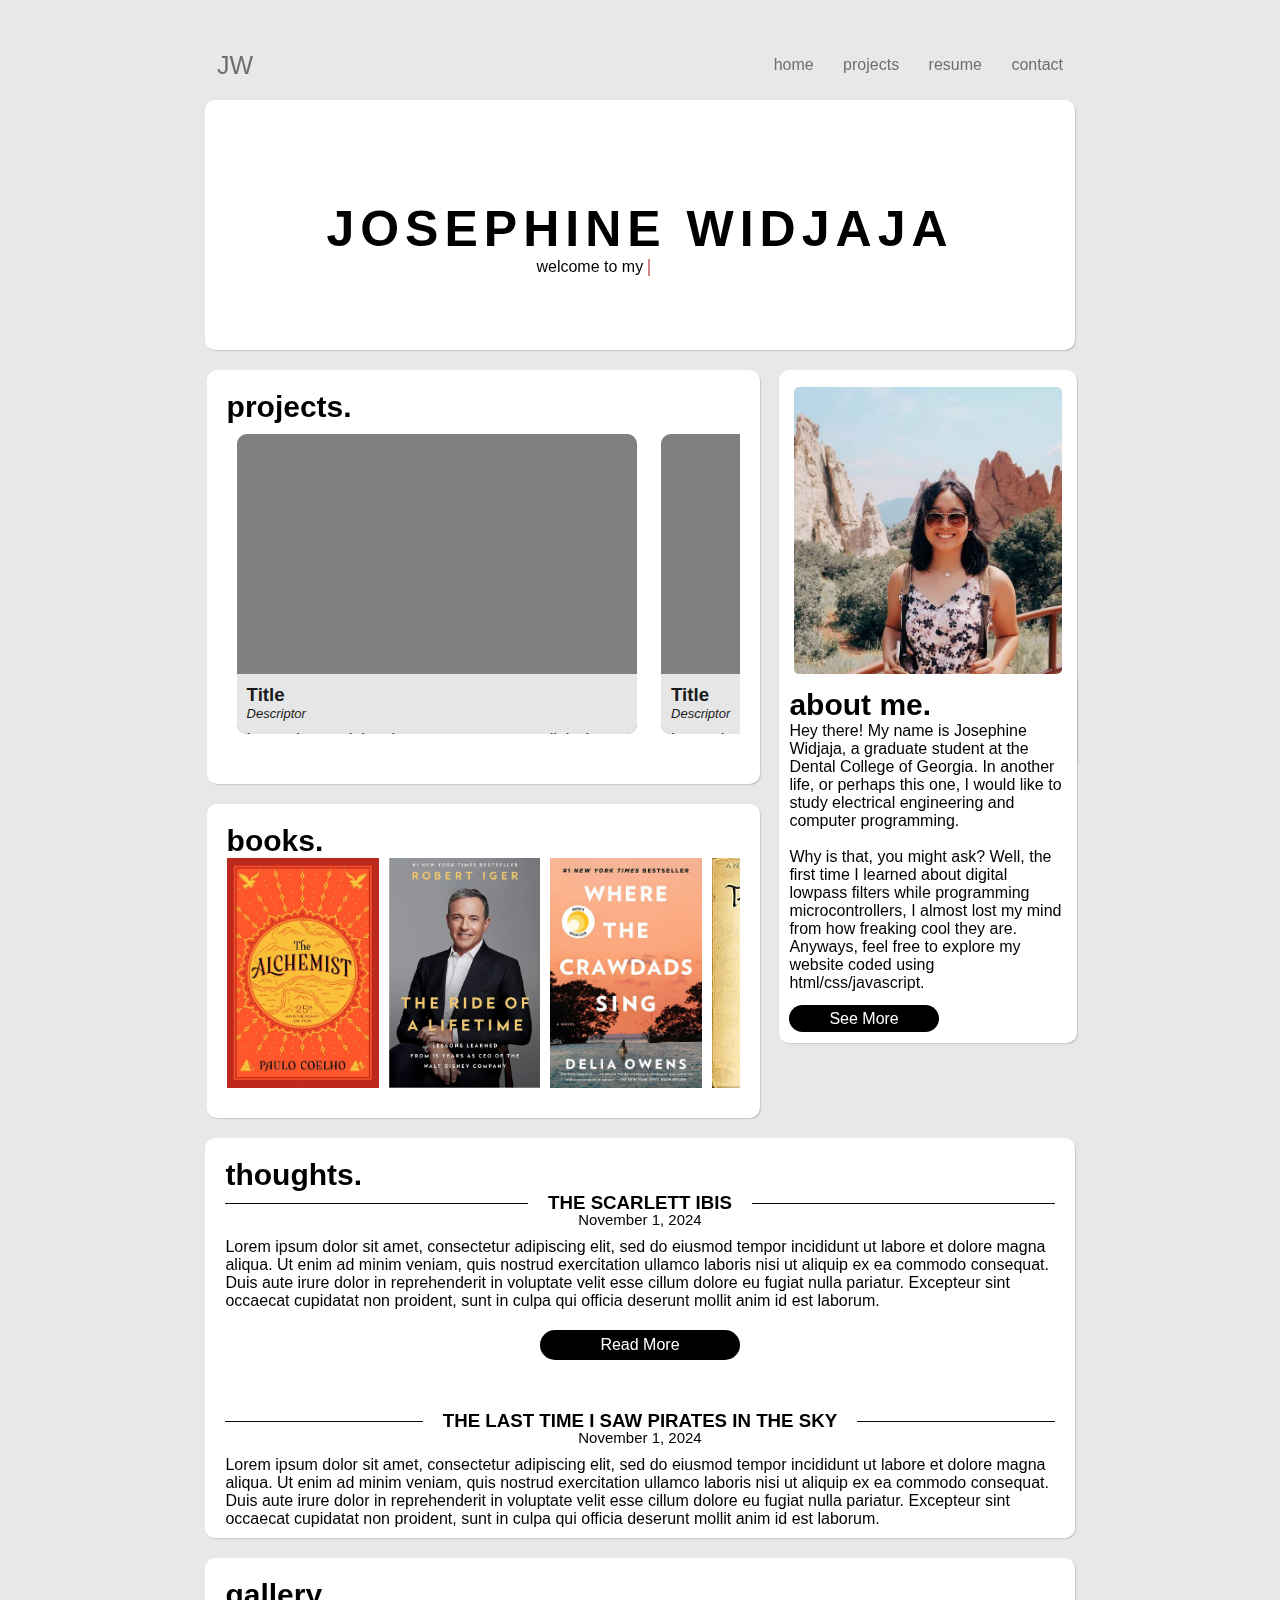
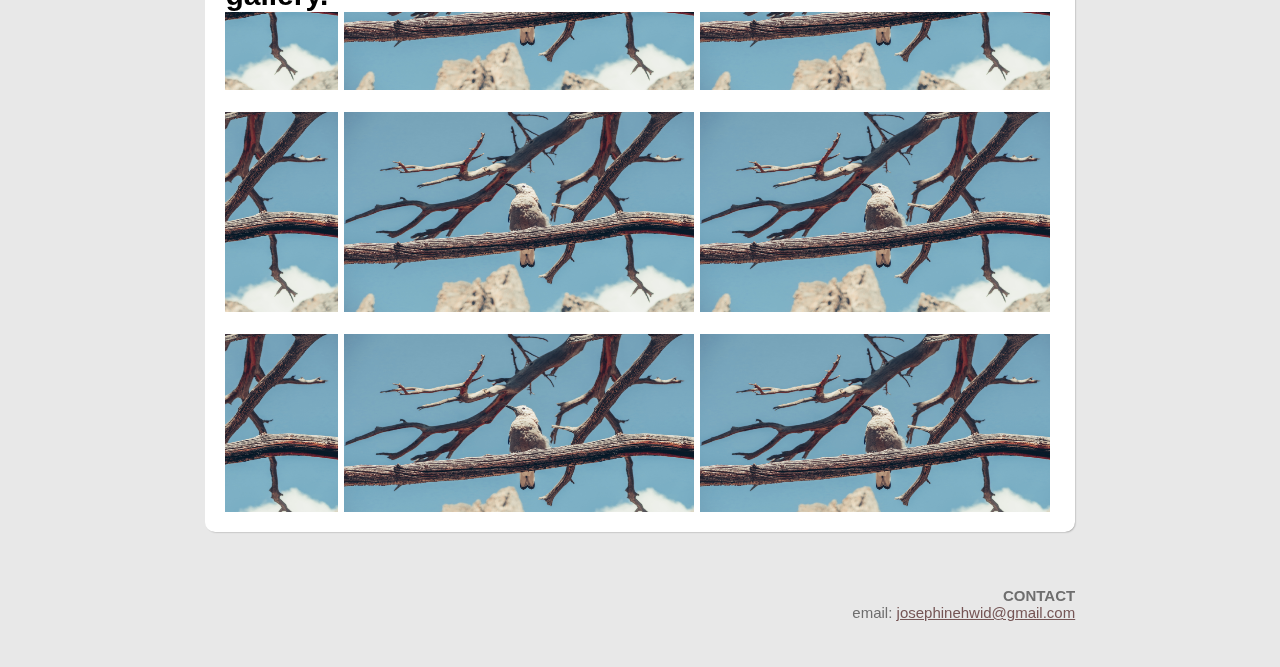
<file: index.html>
<!DOCTYPE html>
  <html lang="en">
  <head>
    <meta charset="utf-8" />
    <meta http-equiv="X-UA-Compatible" content="IE=edge">
    <title>Josephine Widjaja || Home</title>
    <meta name="viewport" content="width=device-width, initial-scale=1">
    <link rel="stylesheet" href="jwidjaja.css">
    <link href="https://fonts.cdnfonts.com/css/franklin-gothic?styles=17611,17609,17610,17612,17613" rel="stylesheet">  
    <script defer src="jwidjaja.js"></script>
  </head>

    <!--START OF WRAPPER-->
    <div id="wrapper">
    <!--START OF HEADER-->
    <header>
      <!--START OF LOGO-->
      <div class="logo">
        <a href="index.html">JW</a>
      </div>
      <!--END OF LOGO-->
      <nav class="nav_links">
        <div class="hamburger"></div>
        <ul class="menu">
          <li class="nav_item"><a href="index.html">home</a></li>
          <li class="nav_item"><a href="index.html">projects</a></li>
          <li class="nav_item"><a href="resume.html">resume</a></li>
          <li class="nav_item"><a href="index.html">contact</a></li>
        
        </ul>
      </nav>
      
    </header>
    <div class="header_border"></div>
    <!--END OF HEADER-->
    <!--START OF HOME-->
    <div class="home_wrapper">
      
    <!--START OF HOME TITLE-->
    <div class="home_titlecont">
      <div class="home_title">
        <h1>JOSEPHINE WIDJAJA</h1>
        <div class="break"></div>
        <div class="home_sheader">
          <div class= "static_txt">welcome to my  </div>
          <ul class="dynamic_txt">
            <li><span>BLOG</span></li>
            <li><span>PROJECTS</span></li>
            <li><span>WEBSITE</span></li>
            <li><span>THOUGHTS</span></li>
          </ul>
        </div>
      </div>
    </div>
    <!--END OF HOME TITLE-->
    <!--START OF HOME_FLEX1-->
    <div class="home_flex1">
      <!--START OF HOME_FLEX1: LEFT COLUMN-->
      <div class="home_lcolumn">
        <div class="home_lblock1">
          <h2>projects.</h2>

          <div class="home_articles">
            <div class="home_article">
              <div class="project_tab">
                <div class="project_blurb">
                  <div class="project_title"><h3>Title</h3></div>
                  <div class="project_desc">Descriptor</div>
                  <div class="project_para">Lorem ipsum dolor sit amet, consectetur adipiscing elit, sed do eiusmod tempor incididunt ut labore et dolore magna aliqua. Ut enim ad minim veniam, quis nostrud exercitation ullamco laboris nisi ut aliquip ex ea commodo consequat. Duis aute irure dolor in reprehenderit in voluptate velit esse cillum dolore eu fugiat nulla pariatur. Excepteur sint occaecat cupidatat non proident, sunt in culpa qui officia deserunt mollit anim id est laboru
                  </div>
                  <div class="project_link"><a href="index.html">Coming Soon</a></div>
                </div>
              </div>
            </div>
            <div class="home_article">
              <div class="project_tab">
                <div class="project_blurb">
                  <div class="project_title"><h3>Title</h3></div>
                  <div class="project_desc">Descriptor</div>
                  <div class="project_para">Lorem ipsum dolor sit amet, consectetur adipiscing elit, sed do eiusmod tempor incididunt ut labore et dolore magna aliqua. Ut enim ad minim veniam, quis nostrud exercitation ullamco laboris nisi ut aliquip ex ea commodo consequat. Duis aute irure dolor in reprehenderit in voluptate velit esse cillum dolore eu fugiat nulla pariatur. Excepteur sint occaecat cupidatat non proident, sunt in culpa qui officia deserunt mollit anim id est laboru
                  </div>
                  <div class="project_link"><a href="index.html">Coming Soon</a></div>
                </div>
              </div>
            </div>
            <div class="home_article">
              <div class="project_tab">
                <div class="project_blurb">
                  <div class="project_title"><h3>Title</h3></div>
                  <div class="project_desc">Descriptor</div>
                  <div class="project_para">Lorem ipsum dolor sit amet, consectetur adipiscing elit, sed do eiusmod tempor incididunt ut labore et dolore magna aliqua. Ut enim ad minim veniam, quis nostrud exercitation ullamco laboris nisi ut aliquip ex ea commodo consequat. Duis aute irure dolor in reprehenderit in voluptate velit esse cillum dolore eu fugiat nulla pariatur. Excepteur sint occaecat cupidatat non proident, sunt in culpa qui officia deserunt mollit anim id est laboru
                  </div>
                  <div class="project_link"><a href="index.html">Coming Soon</a></div>
                </div>
              </div>
            </div>
          </div>
        </div>
        <div class="home_lblock1">
          <h2>books.</h2>
          <div class="hbook_gallery">
            <img class="book_img" src="images/books/thealchemist.jpg" alt="The Alchemist by Paolo Coelho">
            <img class="book_img" src="images/books/iger_robert.png" alt="The Ride of a Lifetime by Robert Iger">
            <img class="book_img" src="images/books/owens_delia.jpg" alt="Where the Crawdads Sing by Delia Owens">
            <img class="book_img" src="images/books/saintexupery_antoine.JPG" alt="The Little Prince by Antoine De Saint-Exupery">
            <img class="book_img" src="images/books/theupsideofstress.jpg" alt="The Upside of Stress by Kelly McGonagal">
            <img class="book_img" src="images/books/annakarenina.jpg" alt="Anna Karenina by Leo Tolstoy">
            <img class="book_img" src="images/books/12rulesforlife.jpg" alt="Twelve Rules for Life by Jordan Peterson">
            <img class="book_img" src="images/books/whenbreathbecomesair.jpg" alt="When Breat Becomes Air by Paul Kalanithi">
          </div>
          
         
          
        </div>
      </div>
      <!--END OF HOME_FLEX1: LEFT COLUMN-->
      <!--START OF HOME_FLEX1: RIGHT COLUMN-->
      <div class="home_rcolumn">
        <div class="home_prof">
          <img src="images/profileimg1.jpg">
          <div class="home_profcont">
            <h2>about me.</h2>
            <p> Hey there! My name is Josephine Widjaja, a graduate student at the Dental College of Georgia. In another life, or perhaps this one, I would like to study electrical engineering and computer programming. <br><br>Why is that, you might ask? Well, the first time I learned about digital lowpass filters while programming microcontrollers, I almost lost my mind from how freaking cool they are. Anyways, feel free to explore my website coded using html/css/javascript. 
            </p>
            <br>
            <div class="abutton"><a href="index.html">See More</a></div>
          </div>
        </div>
      </div>
      <!--END OF HOME_FLEX1: RIGHT COLUMN-->
    </div>
    <!--END OF HOME_FLEX1-->
    <div class="home_thoughts">
      <h2>thoughts.</h2>
      <div class="thought_page">
        <!--Thought 1-->
        <div class="thought_header1">
          <div class="thought_line"></div>
          <div class="thought_title">
            <h3>THE SCARLETT IBIS</h3>
          </div>
          <div class="thought_line"></div>
        </div>
        <div class="thought_date">
          <p>November 1, 2024</p>
        </div>
        <div class="thought_paragraph">
          <p>Lorem ipsum dolor sit amet, consectetur adipiscing elit, sed do eiusmod tempor incididunt ut labore et dolore magna aliqua. Ut enim ad minim veniam, quis nostrud exercitation ullamco laboris nisi ut aliquip ex ea commodo consequat. Duis aute irure dolor in reprehenderit in voluptate velit esse cillum dolore eu fugiat nulla pariatur. Excepteur sint occaecat cupidatat non proident, sunt in culpa qui officia deserunt mollit anim id est laborum.
          </p>
        </div>
        <div class="thought_button">
          <p>Read More</p>
        </div>
        <!--Thought 2-->
        <div class="thought_header">
          <div class="thought_line"></div>
          <div class="thought_title">
            <h3>THE LAST TIME I SAW PIRATES IN THE SKY</h3>
          </div>
          <div class="thought_line"></div>
        </div>
        <div class="thought_date">
          <p>November 1, 2024</p>
        </div>
        <div class="thought_paragraph">
          <p>Lorem ipsum dolor sit amet, consectetur adipiscing elit, sed do eiusmod tempor incididunt ut labore et dolore magna aliqua. Ut enim ad minim veniam, quis nostrud exercitation ullamco laboris nisi ut aliquip ex ea commodo consequat. Duis aute irure dolor in reprehenderit in voluptate velit esse cillum dolore eu fugiat nulla pariatur. Excepteur sint occaecat cupidatat non proident, sunt in culpa qui officia deserunt mollit anim id est laborum.
          </p>
        </div>
        <div class="thought_button">
          <p>Read More</p>
        </div>
        <!--Thought 3-->
        <div class="thought_header">
          <div class="thought_line"></div>
          <div class="thought_title">
            <h3>SOME OTHER THOUGHTS</h3>
          </div>
          <div class="thought_line"></div>
        </div>
        <div class="thought_date">
          <p>November 1, 2024</p>
        </div>
        <div class="thought_paragraph">
          <p>Lorem ipsum dolor sit amet, consectetur adipiscing elit, sed do eiusmod tempor incididunt ut labore et dolore magna aliqua. Ut enim ad minim veniam, quis nostrud exercitation ullamco laboris nisi ut aliquip ex ea commodo consequat. Duis aute irure dolor in reprehenderit in voluptate velit esse cillum dolore eu fugiat nulla pariatur. Excepteur sint occaecat cupidatat non proident, sunt in culpa qui officia deserunt mollit anim id est laborum.
          </p>
        </div>
        <div class="thought_button">
          <p>Read More</p>
        </div>
        <!--End Thought 3-->
      </div>
    </div>
    <div class="gallery">
      <h2>gallery.</h2>
      <div class="gallery_container">      
        <div class="gallery_container2">
         <!--<img class="gallery_image1" src="images/gallery/IMG_8561.JPG"> 
          <img class="gallery_image2" src="images/gallery/IMG_8561.JPG"> 
          <img class="gallery_image3" src="images/gallery/IMG_8561.jpg"> 
          <img  class="gallery_image4" src="images/gallery/IMG_8561.JPG"> 
          <img class="gallery_image5" src="images/gallery/IMG_8561.JPG"> 
          <img class="gallery_image6" src="images/gallery/IMG_8561.JPG">--> 
          <img class="gallery_image6" src="images/gallery/IMG_8561.JPG">
          <img class="gallery_image6" src="images/gallery/IMG_8561.JPG">
          <img class="gallery_image6" src="images/gallery/IMG_8561.JPG">
          <img class="gallery_image6" src="images/gallery/IMG_8561.JPG">
          <img class="gallery_image6" src="images/gallery/IMG_8561.JPG">
          <img class="gallery_image6" src="images/gallery/IMG_8561.JPG">
          <img class="gallery_image6" src="images/gallery/IMG_8561.JPG">
          <img class="gallery_image6" src="images/gallery/IMG_8561.JPG">
          <img class="gallery_image6" src="images/gallery/IMG_8561.JPG">
          <img class="gallery_image6" src="images/gallery/IMG_8561.JPG">
          <img class="gallery_image6" src="images/gallery/IMG_8561.JPG">
          <img class="gallery_image6" src="images/gallery/IMG_8561.JPG">
          <img class="gallery_image6" src="images/gallery/IMG_8561.JPG">
          <img class="gallery_image6" src="images/gallery/IMG_8561.JPG">
          <img class="gallery_image6" src="images/gallery/IMG_8561.JPG">
          <img class="gallery_image6" src="images/gallery/IMG_8561.JPG">
          <img class="gallery_image6" src="images/gallery/IMG_8561.JPG">
          <img class="gallery_image6" src="images/gallery/IMG_8561.JPG">
          <img class="gallery_image6" src="images/gallery/IMG_8561.JPG">
          <img class="gallery_image6" src="images/gallery/IMG_8561.JPG">
          <img class="gallery_image6" src="images/gallery/IMG_8561.JPG">
          <img class="gallery_image6" src="images/gallery/IMG_8561.JPG">
          <img class="gallery_image6" src="images/gallery/IMG_8561.JPG">
          <img class="gallery_image6" src="images/gallery/IMG_8561.JPG">
          <img class="gallery_image6" src="images/gallery/IMG_8561.JPG">
          <img class="gallery_image6" src="images/gallery/IMG_8561.JPG">
          <img class="gallery_image6" src="images/gallery/IMG_8561.JPG">
          <img class="gallery_image6" src="images/gallery/IMG_8561.JPG">
          <img class="gallery_image6" src="images/gallery/IMG_8561.JPG">
          <img class="gallery_image6" src="images/gallery/IMG_8561.JPG">
          <img class="gallery_image6" src="images/gallery/IMG_8561.JPG">
          <img class="gallery_image6" src="images/gallery/IMG_8561.JPG">
          <img class="gallery_image6" src="images/gallery/IMG_8561.JPG">
          <img class="gallery_image6" src="images/gallery/IMG_8561.JPG">
          <img class="gallery_image6" src="images/gallery/IMG_8561.JPG">
          <img class="gallery_image6" src="images/gallery/IMG_8561.JPG">
          <img class="gallery_image6" src="images/gallery/IMG_8561.JPG">
          <img class="gallery_image6" src="images/gallery/IMG_8561.JPG">
          <img class="gallery_image6" src="images/gallery/IMG_8561.JPG">
          <img class="gallery_image6" src="images/gallery/IMG_8561.JPG">
          <img class="gallery_image6" src="images/gallery/IMG_8561.JPG">
          <img class="gallery_image6" src="images/gallery/IMG_8561.JPG">
          <img class="gallery_image6" src="images/gallery/IMG_8561.JPG">
          <img class="gallery_image6" src="images/gallery/IMG_8561.JPG">
          <img class="gallery_image6" src="images/gallery/IMG_8561.JPG">
          <img class="gallery_image6" src="images/gallery/IMG_8561.JPG">
          <img class="gallery_image6" src="images/gallery/IMG_8561.JPG">
          <img class="gallery_image6" src="images/gallery/IMG_8561.JPG">
          <img class="gallery_image6" src="images/gallery/IMG_8561.JPG">
          <img class="gallery_image6" src="images/gallery/IMG_8561.JPG">
          <img class="gallery_image6" src="images/gallery/IMG_8561.JPG">
          <img class="gallery_image6" src="images/gallery/IMG_8561.JPG">
          <img class="gallery_image6" src="images/gallery/IMG_8561.JPG">
          <img class="gallery_image6" src="images/gallery/IMG_8561.JPG">
          <img class="gallery_image6" src="images/gallery/IMG_8561.JPG">
          <img class="gallery_image6" src="images/gallery/IMG_8561.JPG">
          <img class="gallery_image6" src="images/gallery/IMG_8561.JPG">
          <img class="gallery_image6" src="images/gallery/IMG_8561.JPG">
          <img class="gallery_image6" src="images/gallery/IMG_8561.JPG">
          <img class="gallery_image6" src="images/gallery/IMG_8561.JPG">
          <img class="gallery_image6" src="images/gallery/IMG_8561.JPG">
          <img class="gallery_image6" src="images/gallery/IMG_8561.JPG">
          <img class="gallery_image6" src="images/gallery/IMG_8561.JPG">

        </div>        
      </div>      
    </div>
    </div>
    <!--END OF HOME WRAPPER-->
    </div>
    <!--END OF WRAPPER-->
  </body>
  <footer>
   <strong>CONTACT</strong> 
    <br>
    email: <a href="mailTo:josephinehwid@gmail.com">josephinehwid@gmail.com</a>
  </footer>
</html>
</file>
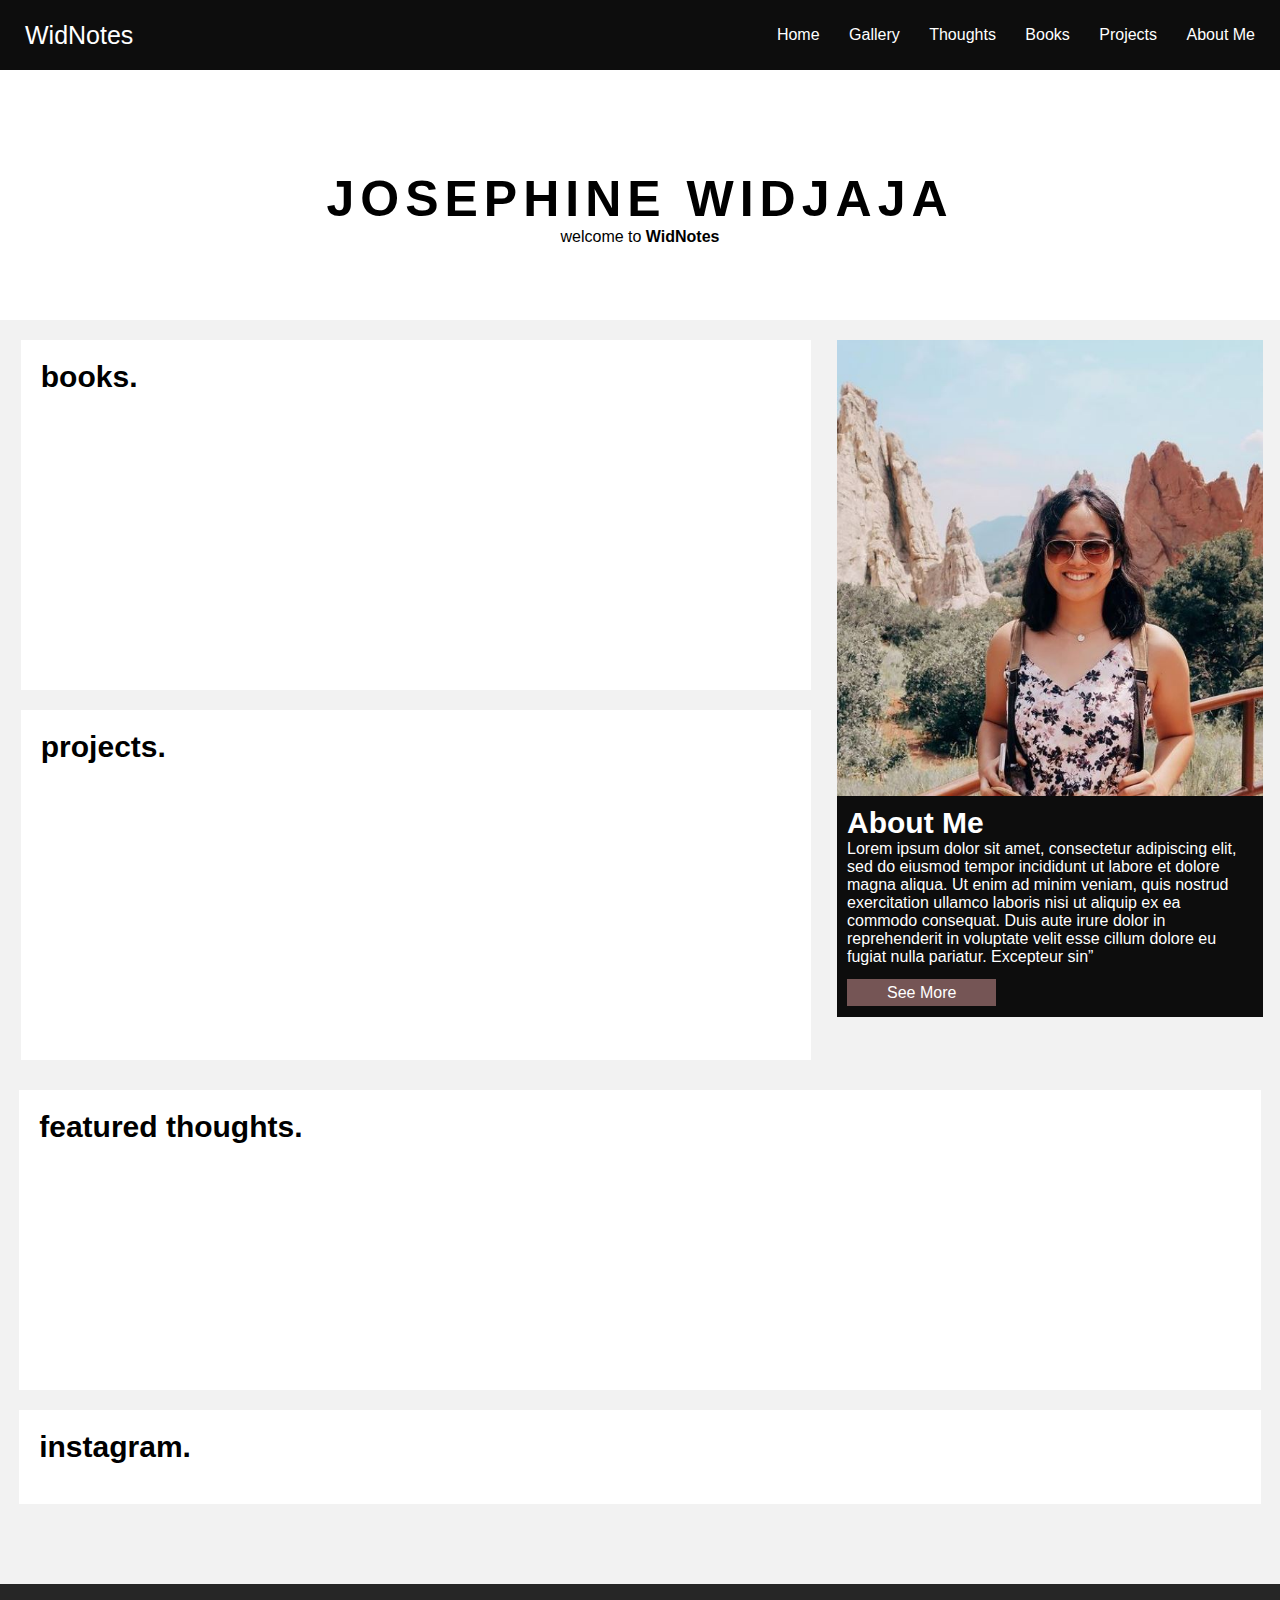
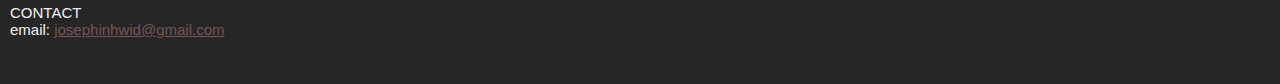
<file: home.html>
<!DOCTYPE html>
  <html lang="en">
  <head>
    <meta charset="utf-8" />
    <meta http-equiv="X-UA-Compatible" content="IE=edge">
    <title>WidNotes || Home</title>
    <meta name="viewport" content="width=device-width, initial-scale=1">
    <link rel="stylesheet" href="widnotes.css">
    <link href="https://fonts.cdnfonts.com/css/franklin-gothic?styles=17611,17609,17610,17612,17613" rel="stylesheet">  
  </head>

  <body> 
    <!--START OF WRAPPER-->
    <div id="wrapper">
    <!--START OF HEADER-->
    <header>
      <!--START OF LOGO-->
      <div class="logo">
        <a href="home.html">WidNotes</a>
      </div>
      <!--END OF LOGO-->
      <nav class="nav_links">
        <div class="hamburger"></div>
        <ul class="menu">
          <li class="nav_item"><a href="home.html">Home</a></li>
          <li class="nav_item"><a href="home.html">Gallery</a></li>
          <li class="nav_item"><a href="home.html">Thoughts</a></li>
          <li class="nav_item"><a href="home.html">Books</a></li>
          <li class="nav_item"><a href="home.html">Projects</a></li>
          <li class="nav_item"><a href="home.html">About Me</a></li>
        </ul>
      </nav>
    </header>
    <!--END OF HEADER-->
    <!--START OF HOME-->
    <div class="home_wrapper">
    <!--START OF HOME TITLE-->
    <div class="home_titlecont">
      <div class="home_title">
        <h1>JOSEPHINE WIDJAJA</h1>
        <div class="break"></div>
        <div class="home_sheader">welcome to <strong>WidNotes</strong></div>
      </div>
    </div>
    <!--END OF HOME TITLE-->
    <!--START OF HOME_FLEX1-->
    <div class="home_flex1">
      <!--START OF HOME_FLEX1: LEFT COLUMN-->
      <div class="home_lcolumn">
        <div class="home_lblock1">
          <h2>books.</h2>
        </div>
        <div class="home_lblock1">
          <h2>projects.</h2>
        </div>
      </div>
      <!--END OF HOME_FLEX1: LEFT COLUMN-->
      <!--START OF HOME_FLEX1: RIGHT COLUMN-->
      <div class="home_rcolumn">
        <div class="home_prof">
          <img src="images/profileimg1.jpg">
          <div class="home_profcont">
            <h2>About Me</h2>
            <p>Lorem ipsum dolor sit amet, consectetur adipiscing elit, sed do eiusmod tempor incididunt ut labore et dolore magna aliqua. Ut enim ad minim veniam, quis nostrud exercitation ullamco laboris nisi ut aliquip ex ea commodo consequat. Duis aute irure dolor in reprehenderit in voluptate velit esse cillum dolore eu fugiat nulla pariatur. Excepteur sin”
            </p>
            <br>
            <div class="abutton"><a href="home.html">See More</a></div>
          </div>
        </div>
      </div>
      <!--END OF HOME_FLEX1: RIGHT COLUMN-->
    </div>
    <!--END OF HOME_FLEX1-->
    <div class="home_thoughts">
      <h2>featured thoughts.</h2>
    </div>
    <div class="instagram">
      <h2>instagram.</h2>
      <div class="ig_widget">
        <script src="https://static.elfsight.com/platform/platform.js" data-use-service-core defer></script>
        <div class="elfsight-app-cc349825-fa77-4113-a873-b9c50d236444"></div>
      </div>
    </div>
    </div>
    <!--END OF HOME WRAPPER-->
    </div>
    <!--END OF WRAPPER-->
  </body>
  <footer>
    CONTACT
    <br>
    email: <a href="mailTo:josephinehwid@gmail.com">josephinhwid@gmail.com</a>
  </footer>
</html>
</file>
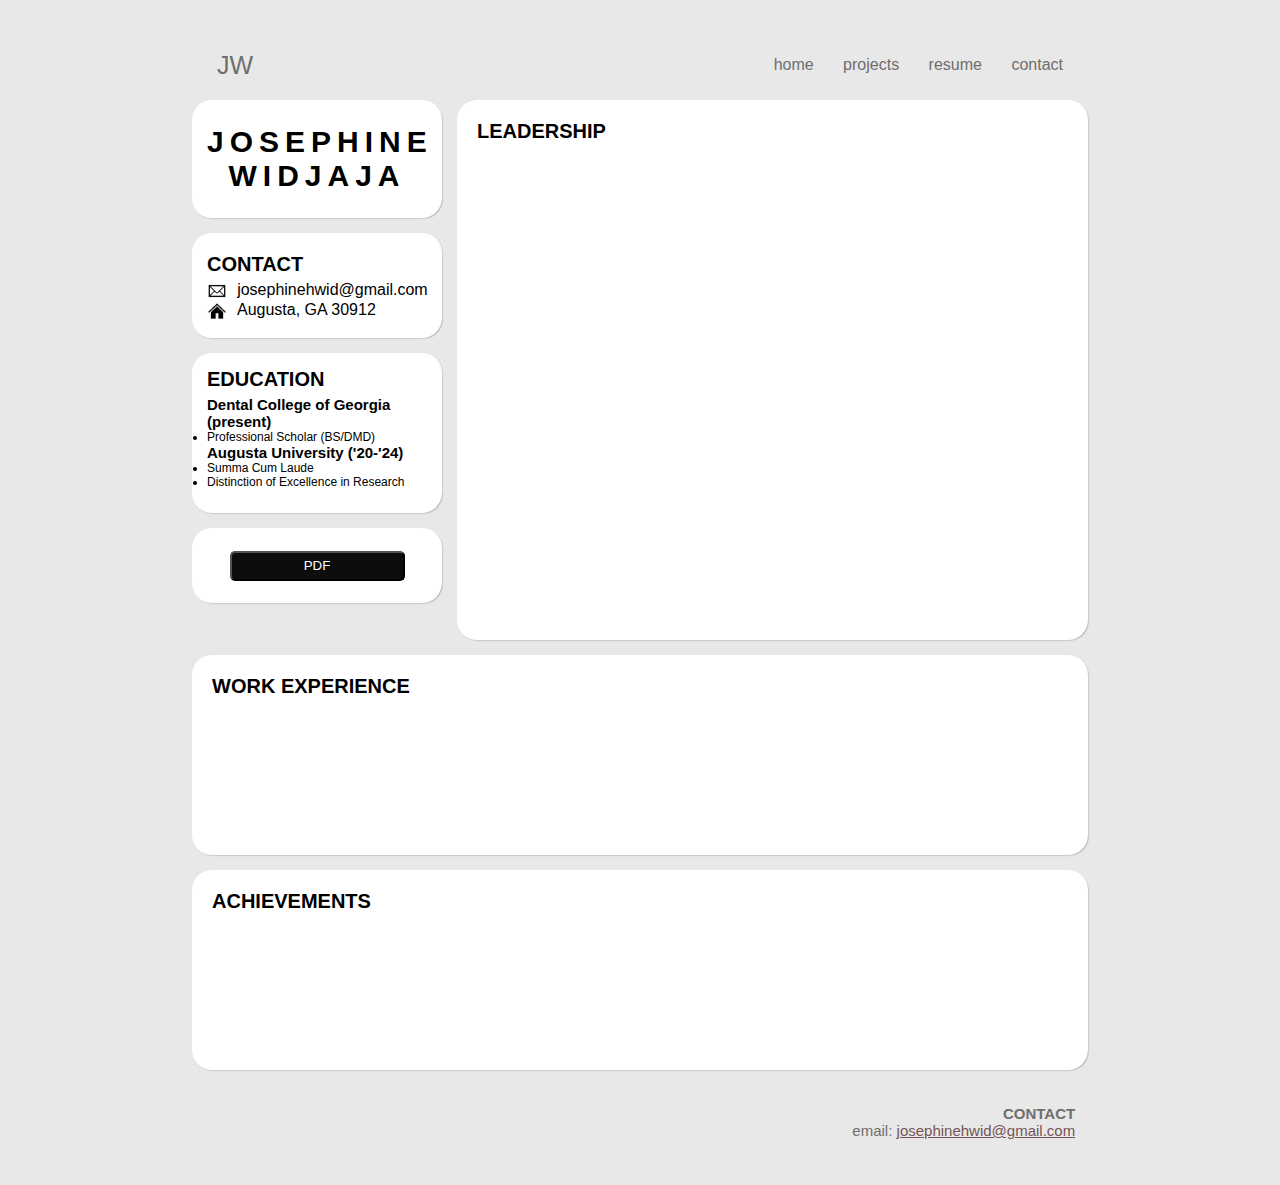
<file: resume.html>
<!DOCTYPE html>
  <html lang="en">
  <head>
    <meta charset="utf-8" />
    <meta http-equiv="X-UA-Compatible" content="IE=edge">
    <title>Josephine Widjaja || Home</title>
    <meta name="viewport" content="width=device-width, initial-scale=1">
    <link rel="stylesheet" href="jwidjaja.css">
    <link href="https://fonts.cdnfonts.com/css/franklin-gothic?styles=17611,17609,17610,17612,17613" rel="stylesheet">  
    <script defer src="jwidjaja.js"></script>
  </head>

    <!--START OF WRAPPER-->
    <div id="wrapper">
    <!--START OF HEADER-->
    <header>
      <!--START OF LOGO-->
      <div class="logo">
        <a href="index.html">JW</a>
      </div>
      <!--END OF LOGO-->
      <nav class="nav_links">
        <div class="hamburger"></div>
        <ul class="menu">
          <li class="nav_item"><a href="index.html">home</a></li>
          <li class="nav_item"><a href="index.html">projects</a></li>
          <li class="nav_item"><a href="resume.html">resume</a></li>
          <li class="nav_item"><a href="index.html">contact</a></li>
        
        </ul>
      </nav>
      
    </header>
    <div class="header_border"></div>
    <!--END OF HEADER-->
    <!--START OF HOME-->
    <div class="resume_wrapper">
      <div class="resume_top">
        <div class="resume_left">
          <div class="resume_name">
            <h1>JOSEPHINE WIDJAJA</h1>
          </div>
          <div class="resume_contact">
            <h2>CONTACT</h2>
            <div class="r_mail"><img src="images/mail.png"> <a>josephinehwid@gmail.com</a></div>
            <div class="r_home"><img src="images/home.png"><a>Augusta, GA 30912</a></div>  
          </div>
          <div class="resume_education">
            <h2>EDUCATION</h2>
            <div class="r_dcg">
              <h3>Dental College of Georgia (present)</h3>
              <li>Professional Scholar (BS/DMD)</li>
            </div>
            <div class="r_au">
              <h3>Augusta University ('20-'24)</h3>
              <li>Summa Cum Laude</li>
              <li>Distinction of Excellence in Research</li>
            </div>
          </div>
          <div class="resume_pdf">
            <button>PDF</button>
          </div>
        </div>
        <div class="resume_leadership">
          <h2>LEADERSHIP</h2>
        </div>
      </div>
      <div class="resume_work">
         <h2>WORK EXPERIENCE</h2>
      </div>
      <div class="resume_achievements">
        <h2>ACHIEVEMENTS</h2>
      </div>
   
    <!--END OF HOME WRAPPER-->
    </div>
    <!--END OF WRAPPER-->
    </div>
  </body>
  <footer>
   <strong>CONTACT</strong> 
    <br>
    email: <a href="mailTo:josephinehwid@gmail.com">josephinehwid@gmail.com</a>
  </footer>
</html>
</file>
<file: jwidjaja.css>
/* Color Scheme
  Off-White: #F2F2F2
  Off-Black: #262626
  White: #FFFFFF
  Black: #0D0D0D
  Rose: #755555

  Font Family: Franklin Gothic

*/

/* OVERARCHING SECTIONS */
header, section, footer, aside, nav, main, article, figure, img {
  display: block;
}

#wrapper{
  margin-left:15%;
  margin-right:15%; 
  margin-top: 30px;
  background-color:#E8E8E8;
  font-family:calibri,Arial, sans-serif;
}

*{
  box-sizing: border-box;
  margin:0;
  padding:0;
}
h1{
  font-family:'Franklin Gothic Medium', 'Arial Narrow', Arial, sans-serif;
  font-stretch: condensed;
  letter-spacing: 6px;
  font-size:50px;
}
h2{
  font-family: 'Franklin Gothic Medium', 'Arial Narrow', Arial, sans-serif;
  font-stretch: condensed;
  font-size:30px;
}

/* HEADING & Navigation */
header{
  display: flex;
  justify-content: space-between;
  align-items: center;
  background-color: #E8E8E8;
  height:70px;
  width:100%;
  margin-top:0;
  padding:15px 25px;
  margin-bottom:0px;
  
}
.header_border{
  height:5px;
  width:100%;
  background-color: #E8E8E8;
  margin-top:-25px;
  margin-bottom:20px;
}
.logo a{
  color: #6e6e6e;
  text-decoration: none;
  font-stretch: condensed;
  font-size: 25px;
  font-family: 'Franklin Gothic Medium', 'Arial Narrow', Arial, sans-serif;
  transition: color 0.2s ease;
}
.logo a:hover{
  color:#D08686;
  transition: color 0.2s ease;
  
}
.nav_links{
  display:flex;
  justify-content: space-between;
}
.menu li{
  display:inline;
}
.menu a{
  color:#6e6e6e;
  text-decoration:none;
  margin-left:25px;
  transition: color 0.2s ease;
  
}
.menu a:hover{
  color:#D08686;
  text-decoration:underline;
  text-underline-offset: 7px;
  transition: color 0.2s ease;
  font-weight: 700;
}

/*HOME*/
/*Home Containers*/
.home_titlecont{
  display:flex;
  background-color: white;
  justify-content: center;
  align-items: center;
  height:250px;
  width:97%;
  margin-left:auto;
  margin-right:auto;
  border-radius: 10px;
  box-shadow: 1px 1px 2px -1px gray;
}

.home_prof{
  height:400px;
  width:95%;
  background-color: white;
  margin: 20px 20px 20px 5px;
  border-radius: 10px;
  box-shadow: 1px 1px 2px -1px gray;
  padding-top:2px;
}

.home_profcont{
  /*background-color: #0D0D0D;*/
  background-color: white;
  color:black;
  padding:10px;
  border-radius: 0px 0px 10px 10px;
  position:relative;
  top:-20px;
  box-shadow: 1px 1px 2px -1px gray;
}

.gallery{
  padding:20px;
  height:auto;
  width:97%;
  background-color:white;
  margin-top:20px;
  margin-left: auto;
  margin-right:auto;
  border-radius: 10px;
  box-shadow: 1px 1px 2px -1px gray;
}

.home_lblock1{
  height:fit-content;
  width:95%;
  background-color: white;
  margin: 20px auto;
  padding:20px;
  border-radius: 10px;
  box-shadow: 1px 1px 2px -1px gray;
  
}

.home_thoughts{
  height:400px;
  padding:20px;
  width:97%;
  margin-left:auto;
  margin-right:auto;
  margin-top:0px;
  margin-bottom: 7px;
  background-color: white;
  overflow-y:scroll;
  border-radius: 10px;
  box-shadow: 1px 1px 2px -1px gray;
}

/*Other home stuff*/
.static_txt{
  margin-right:5px;
}
.dynamic_txt{
  line-height:17px;
  height:17px;
  overflow:hidden;
  margin-top:1px;
}
.dynamic_txt li{
  color:#D08686;
  list-style:none;
  font-size:17px;
  font-weight:800;
  top:0;
  position:relative;
  animation: slide 8s steps(4) infinite;

}

@keyframes slide {
  100%{
    top:-68px;
  }
}

.home_sheader{
  display: inline-flex;
}

.dynamic_txt li span::after{
  content:"";
  position:absolute;
  left:0;
  height:17px;
  width:100%;
  border-left:2px solid #D08686;
  animation: typing 2s steps(8) infinite;
  background:white;
}

@keyframes typing {
  100%{
    left:100%;
    margin:0 0 0 10px;
  }
}
.dynamic_txt li span{
  position:relative;
}
  
.home_wrapper{
  display:block;
  height:auto;
  background-color: #E8E8E8;
  padding-bottom:80px;
 
}
.home_title{
  display:flex;
  background-color: #FFFFFF;
  height: 50px;
  width:100%;
  justify-content: center;
  align-items: center;
  flex-wrap:wrap;
  
  
}
.break{
 flex-basis: 100%;
 height: 0;
}
.home_header{
  background-color:blue;
}

.home_flex1{
  display:flex;
  width:100%;
  height:fit-content;
}
.home_lcolumn{
  display:block;
  height: fit-content;
  width:65%;
}
.home_rcolumn{
  display:block;
  width:35%;
  height:auto; 
}


.abutton{
  margin-bottom:5px;

}
.abutton a{
  text-decoration: none;
  height: 20px;
  padding:5px 40px;
  background-color: black;
  color:white;
  transition:0.5s;
  border-radius: 25px;
}
.abutton a:hover{
  background-color: #D08686;
  color:black;
  transition:0.5s;
}

.home_prof img{
  border-radius: 5px;
  margin-left:5%;
  margin-right:5%;
  margin-top:5%;
  margin-bottom:8%;
}

.home_prof img{
  width:90%;
}
.hbook_gallery{
  display:flex;
  overflow-x:scroll;
  overflow-y:hidden;

}
.hbook_gallery::-moz-scrollbar-button:decrement,
::-moz-scrollbar-button:increment,
::-webkit-scrollbar-button:decrement,
::-webkit-scrollbar-button:increment {
  width: 0px;
}
.book_img{
  height:230px;
  width:auto;
  margin-right:10px;
  margin-bottom:10px;
}

.ig_widget{
  margin-top:20px;
}

/*home: thoughts*/
.thought_header1{
  display:flex;
  width:100%;
  align-items: center;
  justify-content: center;
  margin-bottom: -3px;
}
.thought_header{
  display:flex;
  width:100%;
  align-items: center;
  justify-content: center;
  margin-bottom: -3px;
  margin-top:50px;
}

.thought_title{
  flex-grow:0;
  flex-shrink: 0;
  flex-basis: content;
  text-align: center;
  margin-left:20px;
  margin-right:20px;
}
.thought_line{
  height:1px;
  width:100%;
  overflow:hidden;
  background-color: #0D0D0D;
  justify-content:center;
  vertical-align: middle;
  
}
.thought_date{
  text-align: center;
  font-size:15px;
  font-weight: 100;
}
.thought_paragraph{
  margin-top:10px;
}
.thought_button{
  background-color:black;
  height: 30px;
  width:200px;
  color:white;
  margin-left:auto;
  margin-right:auto;
  text-align: center;
  line-height:30px;
  margin-top:20px;
  transition:0.5s;
  border-radius:50px;
}

.thought_button:hover{
  background-color: #D08686;
  transition: 0.5s;
}



/*Home: Project Box*/

.home_articles{
  height:340px;
  width:100%;
  overflow-x:scroll;
  white-space: nowrap;
  
}

.home_article{
  height:300px;
  width:400px;
  margin: 10px;
  background-color:gray;
  display:inline-block;
  overflow:hidden;
  border-radius: 10px;

}

.home_article:hover{
  /*border:solid;
  border-color: #cccccc;
  border-radius: 10px;
  border-width:1px;*/
  box-shadow: 0px 0px 4px -1px gray;

}

.project_tab{
  /*display:flex;
  align-items: end;*/
  height:100%;
  background-color:gray;
  border-radius: 10px;

}

.project_blurb{
  background-color: white;
  height:300px;
  width:400px;
  position:relative;
  top:240px;
  padding:10px;
  opacity:0.8;
  transition:1s;
  
}

.project_blurb:hover{
  top:0px;
  opacity:1;
  transition: 1.5s;
  
 
}



.project_desc{
  font-style:italic;
  font-size:small;
  
}

.project_para{
  white-space:wrap;
  margin-top:10px;
}

.project_link{
  background-color: #0D0D0D;
  color:white;
  height:30px;
  width:140px;
  text-align: center;
  line-height: 30px;
  margin-top:20px;
  transition:0.5s;
  border-radius: 25px;
}

.project_link:hover{
  background-color: #D08686;
  transition:0.5s;
}

.project_link a{
  color:white;
  text-decoration:none;
  font-family: calibri;
  font-weight: 450;  
}

/*gallery*/
.gallery_image1{
  width:200px;
  height:auto;
}
.gallery_image2{
  width:200px;
  height:auto;
}

.gallery_image3{
  width:200px;
  height:auto;
}

.gallery_image4{
  width:200px;
  height:auto;
}

.gallery_image5{
  width:200px;
  height:auto;
}

.gallery_image6{
  width:350px;
  height:200px;
}

.gallery_container{
  
  height:500px;
  width:100%;
  display:flex;
  overflow-y:scroll;
  overflow-y:scroll;
  white-space: nowrap;
  -ms-overflow-style:none;
  scrollbar-width:none;

}

.gallery_container::-webkit-scrollbar{
  display:none;
}


.gallery_container2{
  height:2000px;
  width:2500px;
  flex-shrink:0;
  display:flex;
  flex-wrap:wrap;
  justify-content: space-evenly;
  align-items:center;

}


/* FOOTER */
footer{
  height:100px;
  margin-top:-45px;
  margin-right:16%;
  background-color: #E8E8E8;
  color:#6e6e6e;
  padding-top:20px;
  padding-left:10px;
  font-family:  'Arial Narrow', Arial, sans-serif;
  font-weight: normal;
  font-stretch: ultra-condensed;
  font-size:15px;
  text-align: right;
}
footer a{
  color:#755555
}




/* RESUME */
.resume_wrapper h1{
  font-size:30px;
}

.resume_wrapper h2{
  font-size:20px;
}
.resume_wrapper button{
  background-color:#0D0D0D;
  border-radius:5px;
  width:175px;
  height:30px;
  color:white;
  
}
.resume_top{
  display:flex;
  height:60vh;
}

.resume_left{
  margin-right:15px;
}
.resume_name{
  height:auto;
  width:250px;
  background-color: white;
  border-radius:20px;
  padding: 10% 15px;
  text-align: center;
  vertical-align:middle;
  box-shadow: 1px 1px 2px -1px gray;
}
.resume_contact{
  margin-top:15px;
  height:105px;
  width:250px;
  background-color: white;
  border-radius:20px;
  padding: 20px 15px;
  box-shadow: 1px 1px 2px -1px gray;
}
.resume_contact h2{
  margin-bottom:5px;
}
.r_mail{
  display:flex;
}
.r_mail img{
  height:20px;
  margin-right:10px;
}
.r_home img{
  height:20px;
  margin-right:10px;
}
.r_home{
  display:flex;
}
.resume_education{
  margin-top:15px;
  height:160px;
  width:250px;
  background-color: white;
  border-radius:20px;
  padding:15px;
  box-shadow: 1px 1px 2px -1px gray;
}
.resume_education h2{
  margin-bottom:5px;
}
.resume_education h3{
  font-size:15px;
}
.resume_education li{
  font-size:12px;
}
.resume_pdf{
  margin-top:15px;
  height:75px;
  width:250px;
  background-color: white;
  border-radius:20px;
  box-shadow: 1px 1px 2px -1px gray;
  display:flex;
  justify-content:center;
  align-items: center;
}

.resume_leadership{
  height:200;
  width:100%;
  background-color:white;
  border-radius:20px;
  padding:20px;
  box-shadow: 1px 1px 2px -1px gray;
}
.resume_work{
  height:200px;
  width:100%;
  margin-top:15px;
  border-radius: 20px;
  background-color: white;
  padding:20px;
  box-shadow: 1px 1px 2px -1px gray;
}

.resume_achievements{
  margin-top:15px;
  margin-bottom:60px;
  height:200px;
  width:100%;
  border-radius: 20px;
  background-color: white;
  padding:20px;
  box-shadow: 1px 1px 2px -1px gray;
}
</file>
<file: widnotes.css>
/* Color Scheme
  Off-White: #F2F2F2
  Off-Black: #262626
  White: #FFFFFF
  Black: #0D0D0D
  Rose: #755555

  Font Family: Franklin Gothic

*/

/* OVERARCHING SECTIONS */
header, section, footer, aside, nav, main, article, figure, img {
  display: block;
}

#wrapper{
  margin-left: auto;
  margin-right: auto;
  margin-top: 0px;
  background-color: #F2F2F2;
  font-family:calibri,Arial, sans-serif;
}


*{
  box-sizing: border-box;
  margin:0;
  padding:0;
}
h1{
  font-family:'Franklin Gothic Medium', 'Arial Narrow', Arial, sans-serif;
  font-stretch: condensed;
  letter-spacing: 6px;
  font-size:50px;
}
h2{
  font-family: 'Franklin Gothic Medium', 'Arial Narrow', Arial, sans-serif;
  font-stretch: condensed;
  font-size:30px;
}
/* HEADING & Navigation */
header{
  display: flex;
  justify-content: space-between;
  align-items: center;
  background-color: #0D0D0D;
  height:70px;
  width:100%;
  margin-top:0;
  padding:15px 25px;
}
.logo a{
  color: white;
  text-decoration: none;
  font-stretch: condensed;
  font-size: 25px;
  font-family: 'Franklin Gothic Medium', 'Arial Narrow', Arial, sans-serif;
  transition: color 0.2s ease;
}
.logo a:hover{
  color:#755555;
  transition: color 0.2s ease;
}
.nav_links{
  display:flex;
  justify-content: space-between;
}
.menu li{
  display:inline;
}
.menu a{
  color:white;
  text-decoration:none;
  margin-left:25px;
  transition: color 0.2s ease;
}
.menu a:hover{
  color:#755555;
  text-decoration:underline;
  text-underline-offset: 7px;
  transition: color 0.2s ease;
}

/*HOME*/
.home_wrapper{
  display:block;
  height:auto;
  background-color: #F2F2F2;
  padding-bottom:80px;
}
.home_title{
  display:flex;
  background-color: #FFFFFF;
  height: 50px;
  width:100%;
  justify-content: center;
  align-items: center;
  flex-wrap:wrap;
}

.break{
 flex-basis: 100%;
 height: 0;
}
.home_header{
  background-color:blue;
}
.home_titlecont{
  display:flex;
  background-color: white;
  justify-content: center;
  align-items: center;
  height:250px;
}
.home_flex1{
  display:flex;
  width:100%;
  height:fit-content;
}
.home_lcolumn{
  display:block;
  height: fit-content;
  width:65%;
}
.home_lblock1{
  height:350px;
  width:95%;
  background-color: white;
  margin: 20px auto;
  padding:20px;
}
.home_rcolumn{
  display:block;
  width:35%;
  height:auto;

}
.home_prof{
  height:400px;
  width:95%;
  background-color: white;
  margin: 20px 20px 20px 5px;
}

.abutton{
  margin-bottom:5px;
}
.abutton a{
  text-decoration: none;
  height: 20px;
  padding:5px 40px;
  background-color: #755555;
  color:white;
}
.home_profcont{
  background-color: #0D0D0D;
  color:white;
  padding:10px;
}
.home_thoughts{
  height:300px;
  padding:20px;
  width:97%;
  margin: 10px auto;
  background-color: white;
}
.home_prof img{
  width:100%;
}
.hbook_gallery{
  display:flex;
  overflow-x:scroll;
  overflow-y:hidden;
  
}
.hbook_gallery::-moz-scrollbar-button:decrement,
::-moz-scrollbar-button:increment,
::-webkit-scrollbar-button:decrement,
::-webkit-scrollbar-button:increment {
  width: 0px;
}
.book_img{
  height:230px;
  width:auto;
  margin-right:10px;
}
.instagram{
  padding:20px;
  height:auto;
  width:97%;
  background-color:white;
  margin-top:20px;
  margin-left: auto;
  margin-right:auto;
  
}
.ig_widget{
  margin-top:20px;
}



/* FOOTER */
footer{
  height:100px;
  margin-top:0;
  background-color: #262626;
  color:#F2F2F2;
  padding-top:20px;
  padding-left:10px;
  font-family:  'Arial Narrow', Arial, sans-serif;
  font-weight: normal;
  font-stretch: ultra-condensed;
  font-size:15px;
}
footer a{
  color:#755555
}
</file>
